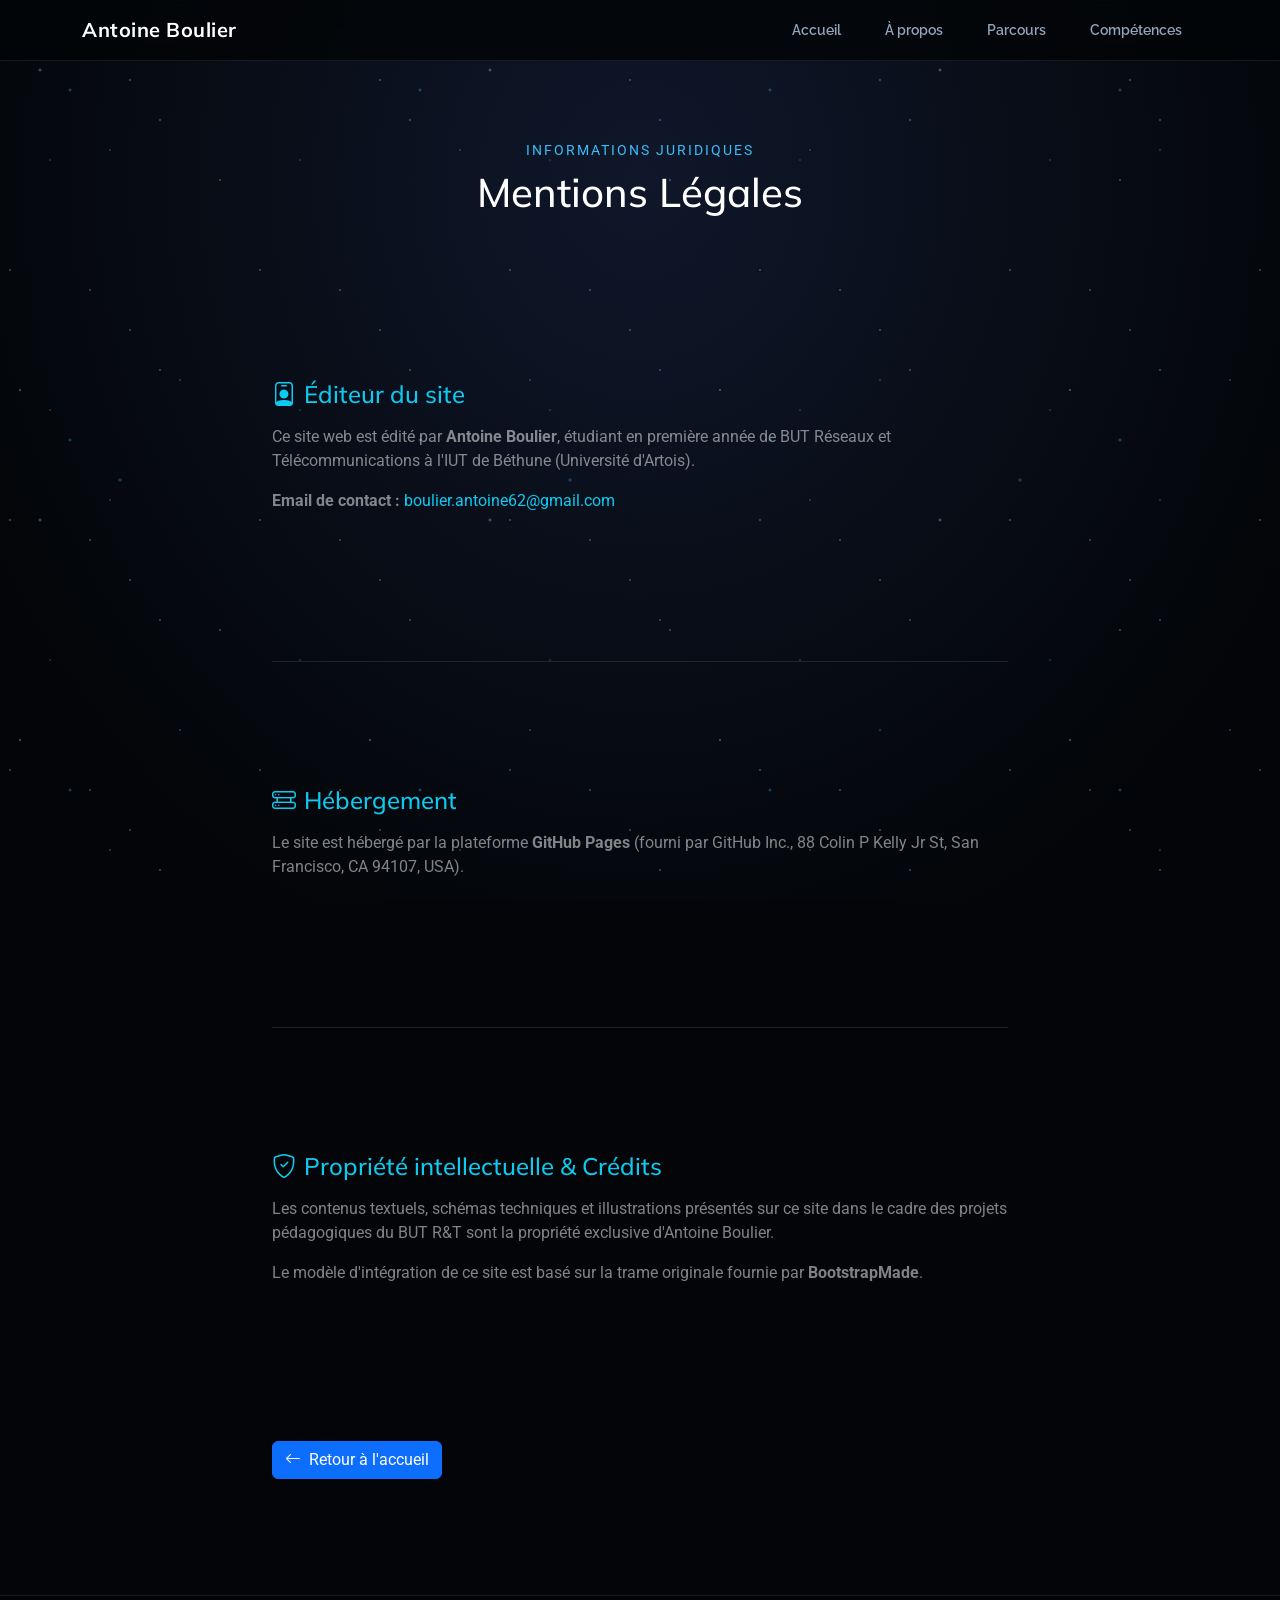
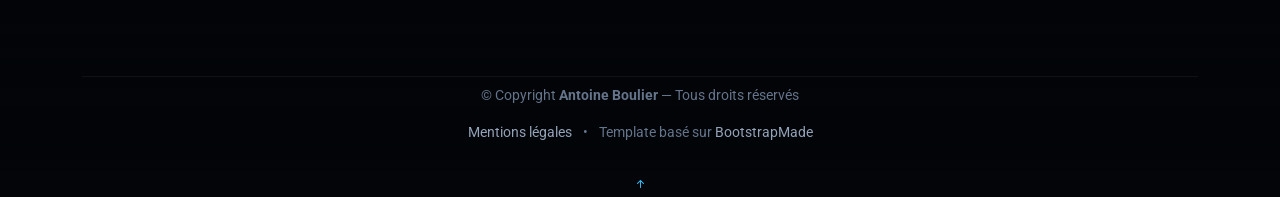
<file: terms.html>
<!DOCTYPE html>
<html lang="fr">

<head>
  <meta charset="utf-8">
  <meta content="width=device-width, initial-scale=1.0" name="viewport">
  <title>Mentions Légales — Antoine Boulier</title>
  <meta name="description" content="Mentions légales du portfolio professionnel d'Antoine Boulier, étudiant en BUT Réseaux et Télécommunications.">

  <!-- Favicons -->
  <link href="assets/img/profile/RT fond d'écran.avif" rel="icon">
  <link href="assets/img/profile/RT fond d'écran.avif" rel="apple-touch-icon">

  <!-- Fonts -->
  <link href="https://fonts.googleapis.com" rel="preconnect">
  <link href="https://fonts.gstatic.com" rel="preconnect" crossorigin>
  <link href="https://fonts.googleapis.com/css2?family=Roboto:ital,wght@0,100;0,300;0,400;0,500;0,700;0,900;1,100;1,300;1,400;1,500;1,700;1,900&family=Raleway:ital,wght@0,100;0,200;0,300;0,400;0,500;0,600;0,700;0,800;0,900;1,100;1,200;1,300;1,400;1,500;1,600;1,700;1,800;1,900&family=Mulish:ital,wght@0,200;0,300;0,400;0,500;0,600;0,700;0,800;0,900;1,200;1,300;1,400;1,500;1,600;1,700;1,800;1,900&display=swap" rel="stylesheet">

  <!-- Vendor CSS Files -->
  <link href="assets/vendor/bootstrap/css/bootstrap.min.css" rel="stylesheet">
  <link href="assets/vendor/bootstrap-icons/bootstrap-icons.css" rel="stylesheet">
  <link href="assets/vendor/aos/aos.css" rel="stylesheet">
  <link href="assets/vendor/glightbox/css/glightbox.min.css" rel="stylesheet">
  <link href="assets/vendor/swiper/swiper-bundle.min.css" rel="stylesheet">

  <!-- Main CSS File -->
  <link href="assets/css/main.css" rel="stylesheet">
</head>

<body class="index-page">

  <!-- Fond spatial animé sur TOUT LE SITE -->
  <div class="stars-container">
    <div class="stars"></div>
    <div class="stars2"></div>
    <div class="stars3"></div>
  </div>

  <!-- Header / Navigation identique à l'accueil -->
  <header id="header" class="header d-flex align-items-center fixed-top">
    <div class="container-fluid container-xl position-relative d-flex align-items-center justify-content-between">

      <a href="index.html" class="logo d-flex align-items-center me-auto">
        <h1 class="sitename">Antoine Boulier</h1>
      </a>

      <nav id="navmenu" class="navmenu">
        <ul>
          <li><a href="index.html#hero">Accueil</a></li>
          <li><a href="index.html#about">À propos</a></li>
          <li><a href="index.html#resume">Parcours</a></li>
          <li><a href="index.html#portfolio">Compétences</a></li>
        </ul>
        <i class="mobile-nav-toggle d-xl-none bi bi-list"></i>
      </nav>
    </div>
  </header>

  <main class="main">

    <!-- Section Mentions Légales sans encadré (style épuré) -->
    <section class="section dark-background" style="padding-top: 140px; min-height: 85vh;">
      <div class="container" data-aos="fade-up">
        <div class="row justify-content-center">
          <div class="col-lg-8">
            
            <div class="section-title text-center mb-5" data-aos="fade-up">
              <span class="subtitle">Informations juridiques</span>
              <h2>Mentions Légales</h2>
            </div>

            <div class="py-3" data-aos="fade-up" data-aos-delay="100">
              
              <section class="mb-5">
                <h3 class="h4 text-info mb-3"><i class="bi bi-person-badge me-2"></i>Éditeur du site</h3>
                <p class="text-white-50">Ce site web est édité par <strong>Antoine Boulier</strong>, étudiant en première année de BUT Réseaux et Télécommunications à l'IUT de Béthune (Université d'Artois).</p>
                <p class="text-white-50 mb-0"><strong>Email de contact :</strong> <a href="mailto:boulier.antoine62@gmail.com" class="text-decoration-none text-info">boulier.antoine62@gmail.com</a></p>
              </section>

              <hr class="border-secondary opacity-25 my-4">

              <section class="mb-5">
                <h3 class="h4 text-info mb-3"><i class="bi bi-hdd-rack me-2"></i>Hébergement</h3>
                <p class="text-white-50 mb-0">Le site est hébergé par la plateforme <strong>GitHub Pages</strong> (fourni par GitHub Inc., 88 Colin P Kelly Jr St, San Francisco, CA 94107, USA).</p>
              </section>

              <hr class="border-secondary opacity-25 my-4">

              <section class="mb-5">
                <h3 class="h4 text-info mb-3"><i class="bi bi-shield-check me-2"></i>Propriété intellectuelle & Crédits</h3>
                <p class="text-white-50">Les contenus textuels, schémas techniques et illustrations présentés sur ce site dans le cadre des projets pédagogiques du BUT R&T sont la propriété exclusive d'Antoine Boulier.</p>
                <p class="text-white-50 mb-0">Le modèle d'intégration de ce site est basé sur la trame originale fournie par <strong>BootstrapMade</strong>.</p>
              </section>

              <div class="mt-5 pt-2">
                <a href="index.html" class="btn btn-primary d-inline-flex align-items-center">
                  <i class="bi bi-arrow-left me-2"></i>Retour à l'accueil
                </a>
              </div>

            </div>

          </div>
        </div>
      </div>
    </section>

  </main>

  <!-- Footer identique à l'accueil -->
  <footer id="footer" class="footer">
    <div class="container" data-aos="fade-up">
      <div class="copyright text-center pt-2">
        <p>© <span>Copyright</span> <strong class="sitename">Antoine Boulier</strong> — <span>Tous droits réservés</span></p>
        <div class="footer-links mt-2">
          <a href="terms.html">Mentions légales</a>
          <span class="mx-2">•</span>
          <span class="credits">Template basé sur <a href="https://bootstrapmade.com/" target="_blank">BootstrapMade</a></span>
        </div>
      </div>
    </div>
  </footer>

  <!-- Scroll Top -->
  <a href="#" id="scroll-top" class="scroll-top d-flex align-items-center justify-content-center"><i class="bi bi-arrow-up-short"></i></a>

  <!-- Preloader -->
  <div id="preloader"></div>

  <!-- Vendor JS Files -->
  <script src="assets/vendor/bootstrap/js/bootstrap.bundle.min.js"></script>
  <script src="assets/vendor/php-email-form/validate.js"></script>
  <script src="assets/vendor/aos/aos.js"></script>
  <script src="assets/vendor/typed.js/typed.umd.js"></script>
  <script src="assets/vendor/waypoints/noframework.waypoints.js"></script>
  <script src="assets/vendor/glightbox/js/glightbox.min.js"></script>
  <script src="assets/vendor/imagesloaded/imagesloaded.pkgd.min.js"></script>
  <script src="assets/vendor/isotope-layout/isotope.pkgd.min.js"></script>
  <script src="assets/vendor/swiper/swiper-bundle.min.js"></script>

  <!-- Main JS File -->
  <script src="assets/js/main.js"></script>

</body>

</html>
</file>
<file: assets/css/main.css>
/**
* Full-Page Space Background & Modern Styling — Portfolio Boulier Antoine
*/

@charset "UTF-8";

:root {
  --default-font: "Roboto", system-ui, -apple-system, sans-serif;
  --heading-font: "Mulish", sans-serif;
  --nav-font: "Raleway", sans-serif;

  --background-color: #030508;
  --default-color: #cbd5e1;
  --heading-color: #ffffff;
  --accent-color: #38bdf8;
  --surface-color: rgba(15, 23, 42, 0.65);
  --surface-border: rgba(255, 255, 255, 0.08);
}

body {
  background-color: var(--background-color);
  color: var(--default-color);
  font-family: var(--default-font);
  margin: 0;
  padding: 0;
  overflow-x: hidden;
  position: relative;
}

a {
  color: var(--accent-color);
  text-decoration: none;
  transition: all 0.3s ease;
}

h1, h2, h3, h4, h5, h6 {
  color: var(--heading-color);
  font-family: var(--heading-font);
}

/* 1. FOND SPATIAL DYNAMIQUE SUR TOUT LE SITE (FIXED) */
.stars-container {
  position: fixed;
  inset: 0;
  width: 100vw;
  height: 100vh;
  z-index: 0;
  pointer-events: none;
  overflow: hidden;
  background: radial-gradient(ellipse at 50% 20%, #0f172a 0%, #030508 80%);
}

.stars, .stars2, .stars3 {
  position: absolute;
  top: 0;
  left: 0;
  width: 100%;
  height: 100%;
  display: block;
}

.stars {
  background: radial-gradient(1px 1px at 10px 20px, #fff, rgba(0,0,0,0)),
              radial-gradient(1px 1px at 50px 160px, #38bdf8, rgba(0,0,0,0)),
              radial-gradient(1px 1px at 90px 40px, #fff, rgba(0,0,0,0)),
              radial-gradient(1px 1px at 130px 80px, #fff, rgba(0,0,0,0)),
              radial-gradient(1.5px 1.5px at 160px 120px, #818cf8, rgba(0,0,0,0));
  background-size: 250px 250px;
  animation: moveStars 60s linear infinite;
  opacity: 0.7;
}

.stars2 {
  background: radial-gradient(1.5px 1.5px at 20px 40px, #fff, rgba(0,0,0,0)),
              radial-gradient(2px 2px at 70px 90px, #38bdf8, rgba(0,0,0,0)),
              radial-gradient(1px 1px at 110px 150px, #fff, rgba(0,0,0,0)),
              radial-gradient(1.5px 1.5px at 180px 30px, #c084fc, rgba(0,0,0,0));
  background-size: 350px 350px;
  animation: moveStars 120s linear infinite;
  opacity: 0.5;
}

.stars3 {
  background: radial-gradient(2px 2px at 40px 70px, #fff, rgba(0,0,0,0)),
              radial-gradient(2.5px 2.5px at 120px 30px, #38bdf8, rgba(0,0,0,0)),
              radial-gradient(1.5px 1.5px at 220px 180px, #fff, rgba(0,0,0,0));
  background-size: 450px 450px;
  animation: moveStars 180s linear infinite;
  opacity: 0.4;
}

@keyframes moveStars {
  from { transform: translateY(0); }
  to { transform: translateY(-500px); }
}

/* 2. EN-TÊTE / NAVIGATION */
.header {
  background: rgba(3, 5, 8, 0.85) !important;
  backdrop-filter: blur(12px);
  -webkit-backdrop-filter: blur(12px);
  border-bottom: 1px solid rgba(255, 255, 255, 0.08);
  padding: 18px 0 !important;
  z-index: 1000;
}

.header .sitename {
  font-size: 20px !important;
  font-weight: 700;
  letter-spacing: 0.5px;
  color: #ffffff !important;
  margin: 0;
}

.navmenu ul {
  display: flex !important;
  flex-direction: row !important;
  list-style: none !important;
  margin: 0 !important;
  padding: 0 !important;
  gap: 12px !important;
  align-items: center;
}

.navmenu li {
  list-style: none !important;
}

.navmenu a {
  color: #94a3b8 !important;
  font-family: var(--nav-font);
  font-size: 14px !important;
  font-weight: 600 !important;
  padding: 8px 16px !important;
  border-radius: 20px;
  transition: all 0.25s ease;
}

.navmenu a:hover,
.navmenu .active {
  color: #ffffff !important;
  background: rgba(56, 189, 248, 0.15) !important;
}

/* 3. SECTIONS TRANSPARENTES SUR LE FOND SPATIAL */
section, .section {
  position: relative;
  z-index: 1;
  background: transparent !important;
  padding: 100px 0;
}

.hero {
  min-height: 85vh !important;
  display: flex !important;
  align-items: center !important;
  justify-content: center !important;
  padding-top: 60px !important;
}

.hero h2 {
  font-size: 3rem !important;
  font-weight: 800 !important;
  line-height: 1.2 !important;
  text-shadow: 0 0 30px rgba(56, 189, 248, 0.4);
}

.hero p {
  font-size: 1.3rem !important;
  color: #e2e8f0 !important;
}

.hero .social-links a {
  display: inline-flex;
  align-items: center;
  justify-content: center;
  width: 44px;
  height: 44px;
  border-radius: 50%;
  background: rgba(15, 23, 42, 0.8);
  border: 1px solid var(--surface-border);
  color: var(--accent-color);
  font-size: 18px;
  margin: 0 6px;
  transition: 0.3s;
}

.hero .social-links a:hover {
  background: var(--accent-color);
  color: #ffffff;
  transform: translateY(-3px);
  box-shadow: 0 0 20px rgba(56, 189, 248, 0.5);
}

.section-title {
  text-align: center !important;
  margin-bottom: 60px;
}

.section-title h2 {
  font-size: 2.5rem;
  margin-bottom: 15px;
}

.section-title .subtitle {
  display: block;
  font-size: 0.85rem;
  color: var(--accent-color);
  text-transform: uppercase;
  letter-spacing: 2px;
  margin-bottom: 8px;
  text-align: center;
}

.section-title p {
  max-width: 800px;
  margin: 0 auto;
  text-align: center !important;
  color: #94a3b8;
  font-size: 1.05rem;
  line-height: 1.7;
}

/* 4. CARTES ET COMPOSANTS (GLASSMORPHISM RENFORCÉ) */
.profile-card, 
.detail-item, 
.exp-card, 
.comp-box {
  background: var(--surface-color);
  backdrop-filter: blur(12px);
  -webkit-backdrop-filter: blur(12px);
  border: 1px solid var(--surface-border);
  border-radius: 16px;
  padding: 30px;
  margin-bottom: 24px;
  transition: all 0.35s cubic-bezier(0.16, 1, 0.3, 1);
  box-shadow: 0 10px 30px rgba(0, 0, 0, 0.4);
}

.profile-card:hover, 
.detail-item:hover, 
.exp-card:hover {
  transform: translateY(-6px);
  border-color: rgba(56, 189, 248, 0.4);
  box-shadow: 0 15px 35px rgba(56, 189, 248, 0.15);
}

.comp-box {
  padding: 32px;
  margin-bottom: 36px;
}

.border-admin { border-left: 4px solid #ef4444 !important; }
.border-connect { border-left: 4px solid #f97316 !important; }
.border-program { border-left: 4px solid #eab308 !important; }
.border-securiser { border-left: 4px solid #22c55e !important; }
.border-surveiller { border-left: 4px solid #3b82f6 !important; }

.ac-container {
  display: flex;
  flex-direction: column;
  gap: 12px;
  margin-top: 18px;
}

.ac-link {
  background: rgba(255, 255, 255, 0.03);
  border: 1px solid rgba(255, 255, 255, 0.06);
  color: #cbd5e1;
  padding: 14px 20px;
  border-radius: 10px;
  text-align: left;
  transition: all 0.25s ease;
  width: 100%;
  font-size: 0.95rem;
  line-height: 1.5;
}

.ac-link:hover {
  background: rgba(56, 189, 248, 0.15);
  border-color: var(--accent-color);
  color: #ffffff;
  transform: translateX(6px);
}

.modal-content {
  background-color: rgba(15, 23, 42, 0.95);
  backdrop-filter: blur(16px);
  border: 1px solid var(--surface-border);
  border-radius: 16px;
  color: #e2e8f0;
}

.modal-body img {
  max-width: 100%;
  border-radius: 8px;
  margin: 15px 0;
}

.footer {
  position: relative;
  z-index: 1;
  background-color: rgba(3, 5, 8, 0.9) !important;
  padding: 50px 0;
  border-top: 1px solid var(--surface-border);
}

/*--------------------------------------------------------------
# Adaptations Responsive (Mobiles et Tablettes)
--------------------------------------------------------------*/

/* Écrans <= 991px (Tablettes et Mobiles) */
@media (max-width: 991px) {
  .hero h2 {
    font-size: 2.2rem !important;
  }

  .hero p {
    font-size: 1.1rem !important;
  }

  .navmenu ul {
    flex-wrap: wrap !important;
    justify-content: center !important;
    gap: 6px !important;
  }

  .navmenu a {
    font-size: 13px !important;
    padding: 6px 12px !important;
  }
}

/* Écrans <= 576px (Mobiles) */
@media (max-width: 576px) {
  .hero h2 {
    font-size: 1.75rem !important;
  }

  .section-title h2 {
    font-size: 1.8rem !important;
  }

  .profile-card, 
  .detail-item, 
  .exp-card, 
  .comp-box {
    padding: 20px !important;
  }

  .ac-link {
    font-size: 0.85rem !important;
    padding: 10px 14px !important;
  }
}

/*--------------------------------------------------------------
# Modern Contact & Footer Styling
--------------------------------------------------------------*/
.footer {
  position: relative;
  z-index: 1;
  background: linear-gradient(180deg, rgba(3, 5, 8, 0) 0%, rgba(3, 5, 8, 0.95) 100%) !important;
  padding: 80px 0 30px 0 !important;
  border-top: 1px solid rgba(255, 255, 255, 0.08);
}

.footer .subtitle {
  display: block;
  font-size: 0.85rem;
  color: var(--accent-color);
  text-transform: uppercase;
  letter-spacing: 2px;
  margin-bottom: 8px;
}

.contact-card {
  background: rgba(15, 23, 42, 0.6);
  backdrop-filter: blur(12px);
  -webkit-backdrop-filter: blur(12px);
  border: 1px solid rgba(255, 255, 255, 0.08);
  border-radius: 16px;
  padding: 30px 20px;
  height: 100%;
  transition: all 0.35s ease;
}

.contact-card:hover {
  transform: translateY(-6px);
  border-color: rgba(56, 189, 248, 0.4);
  box-shadow: 0 12px 30px rgba(56, 189, 248, 0.15);
}

.contact-icon {
  width: 54px;
  height: 54px;
  margin: 0 auto 18px auto;
  border-radius: 14px;
  background: rgba(56, 189, 248, 0.1);
  border: 1px solid rgba(56, 189, 248, 0.2);
  display: flex;
  align-items: center;
  justify-content: center;
  font-size: 24px;
  color: var(--accent-color);
}

.contact-card h4 {
  font-size: 1.1rem;
  font-weight: 700;
  margin-bottom: 10px;
  color: #ffffff;
}

.contact-card p, 
.contact-card a {
  color: #94a3b8;
  font-size: 0.95rem;
  margin: 0;
  line-height: 1.5;
}

.contact-card a:hover {
  color: var(--accent-color);
}

.footer-social-links {
  display: flex;
  justify-content: center;
  gap: 12px;
}

.footer-social-links a {
  display: inline-flex;
  align-items: center;
  justify-content: center;
  width: 38px;
  height: 38px;
  border-radius: 50%;
  background: rgba(255, 255, 255, 0.05);
  border: 1px solid rgba(255, 255, 255, 0.1);
  color: #cbd5e1;
  font-size: 16px;
  transition: all 0.3s ease;
}

.footer-social-links a:hover {
  background: var(--accent-color);
  color: #ffffff;
  transform: translateY(-3px);
  box-shadow: 0 0 15px rgba(56, 189, 248, 0.4);
}

.copyright {
  border-top: 1px solid rgba(255, 255, 255, 0.05);
  color: #64748b;
  font-size: 0.88rem;
}

.footer-links a, 
.footer-links .credits a {
  color: #94a3b8;
  font-size: 0.85rem;
}

.footer-links a:hover {
  color: var(--accent-color);
}
</file>
